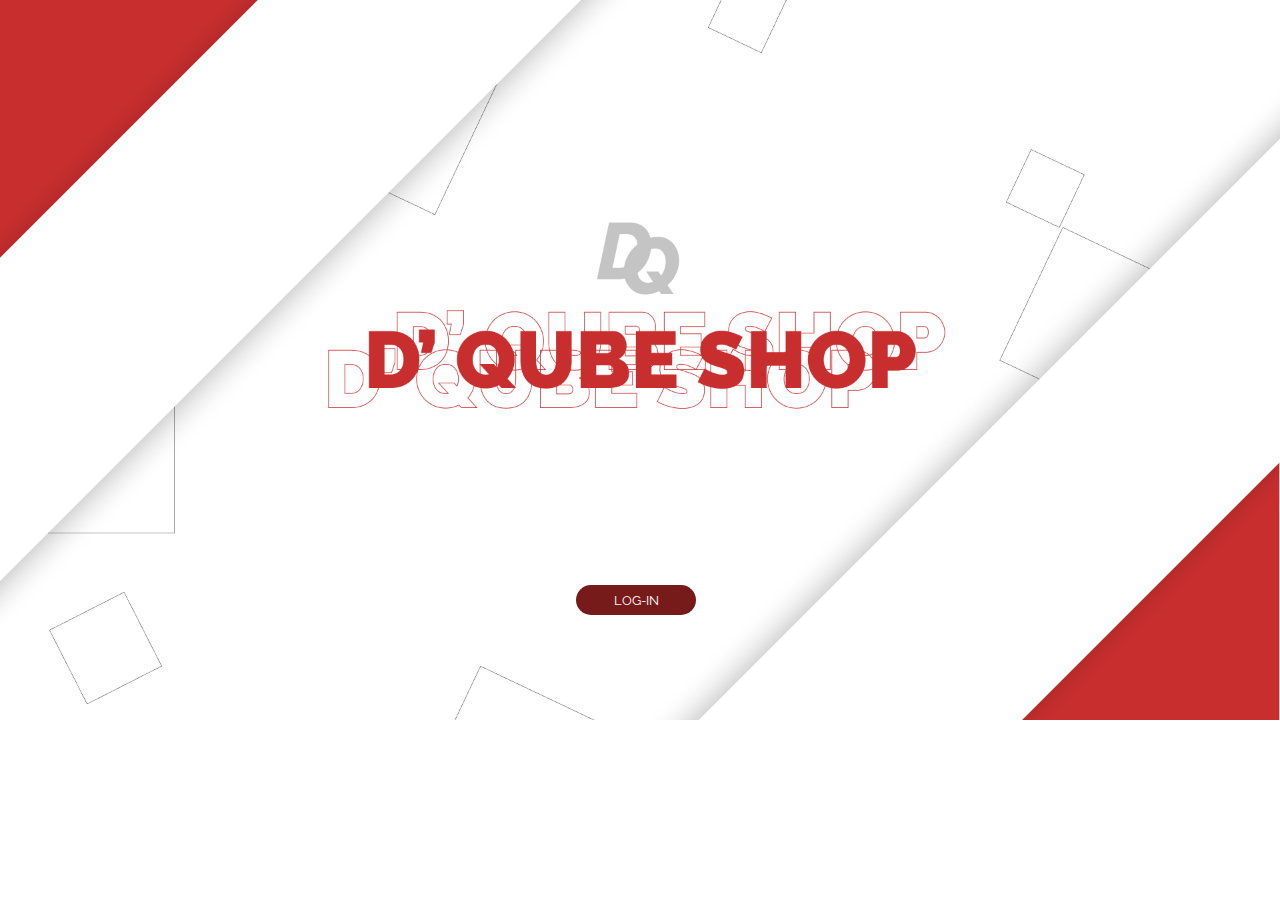
<file: index.html>
<!DOCTYPE html>
<html lang="en">
  <head>
    <link rel="stylesheet" href="./src/css/style.css" />
    <title>DQS | HOME</title>
  </head>
  <body class="landing-page">
    <p id="dateTime" class="date-time"></p>
    <form action="./src/log-in.html">
      <input type="submit" value="LOG-IN" class="log-in" />
    </form>

    <script src="./src/js/index.js"></script>
  </body>
</html>
</file>
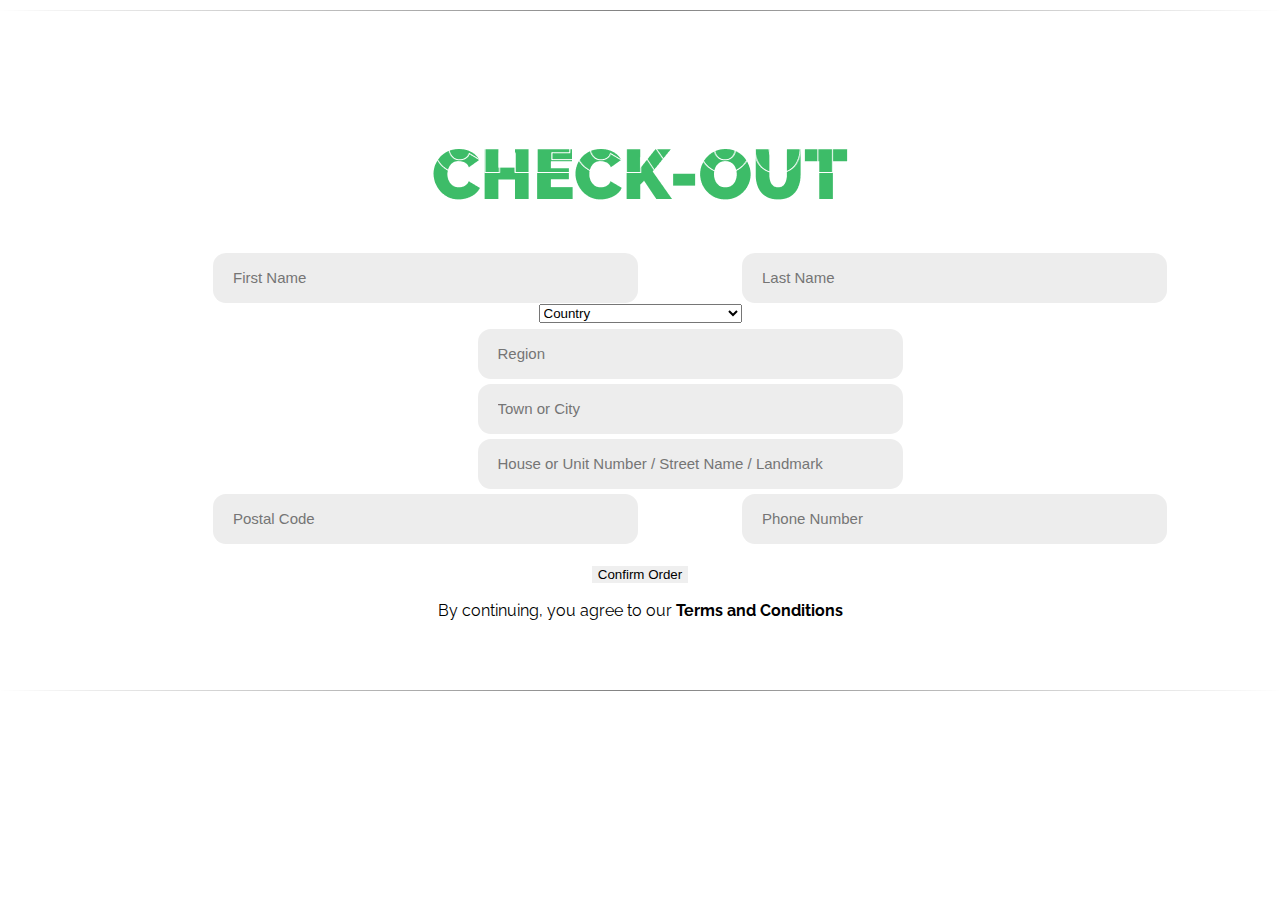
<file: src/confirm-payment.html>
<!DOCTYPE html>
<html lang="en">
  <head>
    <link
      rel="shortcut icon"
      href="./src/css/assets/VectorDQ.png"
      type="image/x-icon"
    />
    <link rel="stylesheet" href="../src/css/style.css" />
    <title>DQS | CHECK OUT</title>
  </head>
  <body class="payment">
    <hr class="payment-hr" />
    <br /><br /><br />
    <center><img src="./css/assets/CHECK-OUT.png" alt="" /></center>
    <br /><br />
    <center>
      <input
        type="text"
        id="fname"
        placeholder="First Name"
        class="name-details pad"
        onkeyup="fNameValidation()"
      />
      <input
        type="text"
        id="lname"
        placeholder="Last Name"
        class="name-details"
        onkeyup="lNameValidation()"
      />
      <br />
      <select id="country" class="location" onchange="countryValidation()">
        <option value="Country">Country</option>
        <option value="Afganistan">Afghanistan</option>
        <option value="Albania">Albania</option>
        <option value="Algeria">Algeria</option>
        <option value="American Samoa">American Samoa</option>
        <option value="Andorra">Andorra</option>
        <option value="Angola">Angola</option>
        <option value="Anguilla">Anguilla</option>
        <option value="Antigua & Barbuda">Antigua & Barbuda</option>
        <option value="Argentina">Argentina</option>
        <option value="Armenia">Armenia</option>
        <option value="Aruba">Aruba</option>
        <option value="Australia">Australia</option>
        <option value="Austria">Austria</option>
        <option value="Azerbaijan">Azerbaijan</option>
        <option value="Bahamas">Bahamas</option>
        <option value="Bahrain">Bahrain</option>
        <option value="Bangladesh">Bangladesh</option>
        <option value="Barbados">Barbados</option>
        <option value="Belarus">Belarus</option>
        <option value="Belgium">Belgium</option>
        <option value="Belize">Belize</option>
        <option value="Benin">Benin</option>
        <option value="Bermuda">Bermuda</option>
        <option value="Bhutan">Bhutan</option>
        <option value="Bolivia">Bolivia</option>
        <option value="Bonaire">Bonaire</option>
        <option value="Bosnia & Herzegovina">Bosnia & Herzegovina</option>
        <option value="Botswana">Botswana</option>
        <option value="Brazil">Brazil</option>
        <option value="British Indian Ocean Ter">
          British Indian Ocean Ter
        </option>
        <option value="Brunei">Brunei</option>
        <option value="Bulgaria">Bulgaria</option>
        <option value="Burkina Faso">Burkina Faso</option>
        <option value="Burundi">Burundi</option>
        <option value="Cambodia">Cambodia</option>
        <option value="Cameroon">Cameroon</option>
        <option value="Canada">Canada</option>
        <option value="Canary Islands">Canary Islands</option>
        <option value="Cape Verde">Cape Verde</option>
        <option value="Cayman Islands">Cayman Islands</option>
        <option value="Central African Republic">
          Central African Republic
        </option>
        <option value="Chad">Chad</option>
        <option value="Channel Islands">Channel Islands</option>
        <option value="Chile">Chile</option>
        <option value="China">China</option>
        <option value="Christmas Island">Christmas Island</option>
        <option value="Cocos Island">Cocos Island</option>
        <option value="Colombia">Colombia</option>
        <option value="Comoros">Comoros</option>
        <option value="Congo">Congo</option>
        <option value="Cook Islands">Cook Islands</option>
        <option value="Costa Rica">Costa Rica</option>
        <option value="Cote DIvoire">Cote DIvoire</option>
        <option value="Croatia">Croatia</option>
        <option value="Cuba">Cuba</option>
        <option value="Curaco">Curacao</option>
        <option value="Cyprus">Cyprus</option>
        <option value="Czech Republic">Czech Republic</option>
        <option value="Denmark">Denmark</option>
        <option value="Djibouti">Djibouti</option>
        <option value="Dominica">Dominica</option>
        <option value="Dominican Republic">Dominican Republic</option>
        <option value="East Timor">East Timor</option>
        <option value="Ecuador">Ecuador</option>
        <option value="Egypt">Egypt</option>
        <option value="El Salvador">El Salvador</option>
        <option value="Equatorial Guinea">Equatorial Guinea</option>
        <option value="Eritrea">Eritrea</option>
        <option value="Estonia">Estonia</option>
        <option value="Ethiopia">Ethiopia</option>
        <option value="Falkland Islands">Falkland Islands</option>
        <option value="Faroe Islands">Faroe Islands</option>
        <option value="Fiji">Fiji</option>
        <option value="Finland">Finland</option>
        <option value="France">France</option>
        <option value="French Guiana">French Guiana</option>
        <option value="French Polynesia">French Polynesia</option>
        <option value="French Southern Ter">French Southern Ter</option>
        <option value="Gabon">Gabon</option>
        <option value="Gambia">Gambia</option>
        <option value="Georgia">Georgia</option>
        <option value="Germany">Germany</option>
        <option value="Ghana">Ghana</option>
        <option value="Gibraltar">Gibraltar</option>
        <option value="Great Britain">Great Britain</option>
        <option value="Greece">Greece</option>
        <option value="Greenland">Greenland</option>
        <option value="Grenada">Grenada</option>
        <option value="Guadeloupe">Guadeloupe</option>
        <option value="Guam">Guam</option>
        <option value="Guatemala">Guatemala</option>
        <option value="Guinea">Guinea</option>
        <option value="Guyana">Guyana</option>
        <option value="Haiti">Haiti</option>
        <option value="Hawaii">Hawaii</option>
        <option value="Honduras">Honduras</option>
        <option value="Hong Kong">Hong Kong</option>
        <option value="Hungary">Hungary</option>
        <option value="Iceland">Iceland</option>
        <option value="Indonesia">Indonesia</option>
        <option value="India">India</option>
        <option value="Iran">Iran</option>
        <option value="Iraq">Iraq</option>
        <option value="Ireland">Ireland</option>
        <option value="Isle of Man">Isle of Man</option>
        <option value="Israel">Israel</option>
        <option value="Italy">Italy</option>
        <option value="Jamaica">Jamaica</option>
        <option value="Japan">Japan</option>
        <option value="Jordan">Jordan</option>
        <option value="Kazakhstan">Kazakhstan</option>
        <option value="Kenya">Kenya</option>
        <option value="Kiribati">Kiribati</option>
        <option value="Korea North">Korea North</option>
        <option value="Korea Sout">Korea South</option>
        <option value="Kuwait">Kuwait</option>
        <option value="Kyrgyzstan">Kyrgyzstan</option>
        <option value="Laos">Laos</option>
        <option value="Latvia">Latvia</option>
        <option value="Lebanon">Lebanon</option>
        <option value="Lesotho">Lesotho</option>
        <option value="Liberia">Liberia</option>
        <option value="Libya">Libya</option>
        <option value="Liechtenstein">Liechtenstein</option>
        <option value="Lithuania">Lithuania</option>
        <option value="Luxembourg">Luxembourg</option>
        <option value="Macau">Macau</option>
        <option value="Macedonia">Macedonia</option>
        <option value="Madagascar">Madagascar</option>
        <option value="Malaysia">Malaysia</option>
        <option value="Malawi">Malawi</option>
        <option value="Maldives">Maldives</option>
        <option value="Mali">Mali</option>
        <option value="Malta">Malta</option>
        <option value="Marshall Islands">Marshall Islands</option>
        <option value="Martinique">Martinique</option>
        <option value="Mauritania">Mauritania</option>
        <option value="Mauritius">Mauritius</option>
        <option value="Mayotte">Mayotte</option>
        <option value="Mexico">Mexico</option>
        <option value="Midway Islands">Midway Islands</option>
        <option value="Moldova">Moldova</option>
        <option value="Monaco">Monaco</option>
        <option value="Mongolia">Mongolia</option>
        <option value="Montserrat">Montserrat</option>
        <option value="Morocco">Morocco</option>
        <option value="Mozambique">Mozambique</option>
        <option value="Myanmar">Myanmar</option>
        <option value="Nambia">Nambia</option>
        <option value="Nauru">Nauru</option>
        <option value="Nepal">Nepal</option>
        <option value="Netherland Antilles">Netherland Antilles</option>
        <option value="Netherlands">Netherlands (Holland, Europe)</option>
        <option value="Nevis">Nevis</option>
        <option value="New Caledonia">New Caledonia</option>
        <option value="New Zealand">New Zealand</option>
        <option value="Nicaragua">Nicaragua</option>
        <option value="Niger">Niger</option>
        <option value="Nigeria">Nigeria</option>
        <option value="Niue">Niue</option>
        <option value="Norfolk Island">Norfolk Island</option>
        <option value="Norway">Norway</option>
        <option value="Oman">Oman</option>
        <option value="Pakistan">Pakistan</option>
        <option value="Palau Island">Palau Island</option>
        <option value="Palestine">Palestine</option>
        <option value="Panama">Panama</option>
        <option value="Papua New Guinea">Papua New Guinea</option>
        <option value="Paraguay">Paraguay</option>
        <option value="Peru">Peru</option>
        <option value="Phillipines">Philippines</option>
        <option value="Pitcairn Island">Pitcairn Island</option>
        <option value="Poland">Poland</option>
        <option value="Portugal">Portugal</option>
        <option value="Puerto Rico">Puerto Rico</option>
        <option value="Qatar">Qatar</option>
        <option value="Republic of Montenegro">Republic of Montenegro</option>
        <option value="Republic of Serbia">Republic of Serbia</option>
        <option value="Reunion">Reunion</option>
        <option value="Romania">Romania</option>
        <option value="Russia">Russia</option>
        <option value="Rwanda">Rwanda</option>
        <option value="St Barthelemy">St Barthelemy</option>
        <option value="St Eustatius">St Eustatius</option>
        <option value="St Helena">St Helena</option>
        <option value="St Kitts-Nevis">St Kitts-Nevis</option>
        <option value="St Lucia">St Lucia</option>
        <option value="St Maarten">St Maarten</option>
        <option value="St Pierre & Miquelon">St Pierre & Miquelon</option>
        <option value="St Vincent & Grenadines">St Vincent & Grenadines</option>
        <option value="Saipan">Saipan</option>
        <option value="Samoa">Samoa</option>
        <option value="Samoa American">Samoa American</option>
        <option value="San Marino">San Marino</option>
        <option value="Sao Tome & Principe">Sao Tome & Principe</option>
        <option value="Saudi Arabia">Saudi Arabia</option>
        <option value="Senegal">Senegal</option>
        <option value="Seychelles">Seychelles</option>
        <option value="Sierra Leone">Sierra Leone</option>
        <option value="Singapore">Singapore</option>
        <option value="Slovakia">Slovakia</option>
        <option value="Slovenia">Slovenia</option>
        <option value="Solomon Islands">Solomon Islands</option>
        <option value="Somalia">Somalia</option>
        <option value="South Africa">South Africa</option>
        <option value="Spain">Spain</option>
        <option value="Sri Lanka">Sri Lanka</option>
        <option value="Sudan">Sudan</option>
        <option value="Suriname">Suriname</option>
        <option value="Swaziland">Swaziland</option>
        <option value="Sweden">Sweden</option>
        <option value="Switzerland">Switzerland</option>
        <option value="Syria">Syria</option>
        <option value="Tahiti">Tahiti</option>
        <option value="Taiwan">Taiwan</option>
        <option value="Tajikistan">Tajikistan</option>
        <option value="Tanzania">Tanzania</option>
        <option value="Thailand">Thailand</option>
        <option value="Togo">Togo</option>
        <option value="Tokelau">Tokelau</option>
        <option value="Tonga">Tonga</option>
        <option value="Trinidad & Tobago">Trinidad & Tobago</option>
        <option value="Tunisia">Tunisia</option>
        <option value="Turkey">Turkey</option>
        <option value="Turkmenistan">Turkmenistan</option>
        <option value="Turks & Caicos Is">Turks & Caicos Is</option>
        <option value="Tuvalu">Tuvalu</option>
        <option value="Uganda">Uganda</option>
        <option value="United Kingdom">United Kingdom</option>
        <option value="Ukraine">Ukraine</option>
        <option value="United Arab Erimates">United Arab Emirates</option>
        <option value="United States of America">
          United States of America
        </option>
        <option value="Uraguay">Uruguay</option>
        <option value="Uzbekistan">Uzbekistan</option>
        <option value="Vanuatu">Vanuatu</option>
        <option value="Vatican City State">Vatican City State</option>
        <option value="Venezuela">Venezuela</option>
        <option value="Vietnam">Vietnam</option>
        <option value="Virgin Islands (Brit)">Virgin Islands (Brit)</option>
        <option value="Virgin Islands (USA)">Virgin Islands (USA)</option>
        <option value="Wake Island">Wake Island</option>
        <option value="Wallis & Futana Is">Wallis & Futana Is</option>
        <option value="Yemen">Yemen</option>
        <option value="Zaire">Zaire</option>
        <option value="Zambia">Zambia</option>
        <option value="Zimbabwe">Zimbabwe</option>
      </select>
      <br />
      <input
        type="text"
        id="region"
        placeholder="Region"
        class="name-details whole-length"
        onkeyup="regionValidation()"
      />
      <br />
      <input
        type="text"
        id="townCity"
        placeholder="Town or City"
        class="name-details whole-length"
        onkeyup="townCityValidation()"
      />
      <br />
      <input
        type="text"
        id="address"
        placeholder="House or Unit Number / Street Name / Landmark"
        class="name-details whole-length"
        onkeyup="addressValidation()"
      />
      <br />
      <input
        type="text"
        id="postalCode"
        placeholder="Postal Code"
        class="name-details pad"
        onkeyup="postalValidation()"
      />
      <input
        type="text"
        id="phoneNum"
        placeholder="Phone Number"
        class="name-details"
        onkeyup="phoneValidation()"
      />

      <br /><br />
      <input
        type="submit"
        value="Confirm Order"
        class="confirm-order-btn"
        onclick="purchase()"
      /><br />
      <p class="terms">
        By continuing, you agree to our
        <a href="https://generator.lorem-ipsum.info/terms-and-conditions"
          ><strong>Terms and Conditions</strong></a
        >
      </p>
    </center>

    <br /><br />
    <hr class="payment-hr" />

    <script src="./js/payment.js"></script>
  </body>
</html>
</file>
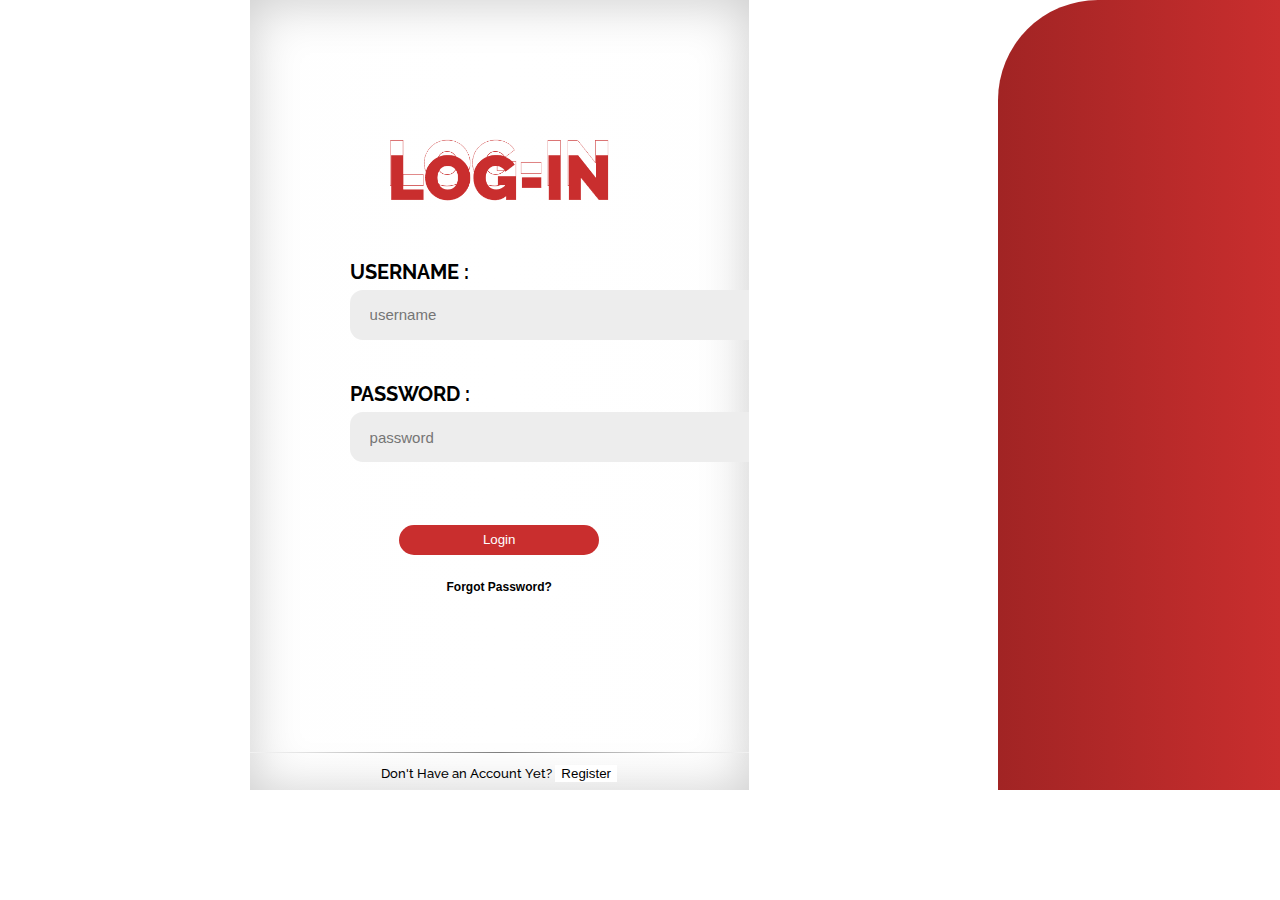
<file: src/log-in.html>
<!DOCTYPE html>
<html lang="en">
  <head>
    <link rel="stylesheet" href="../src/css/style.css" />
    <title>DQS | LOGIN</title>
  </head>
  <body class="log-in-page">
    <div class="container">
      <div class="forms-container">
        <div class="forms">
          <div class="title"></div>
          <div class="login-details">
            <form action="">
              <br />
              <span>USERNAME :</span><br />
              <input
                type="text"
                placeholder="username"
                onkeyup="checkIfValidUser(this)"
                id="username"
              />
              <br /><br /><br />
              <span>PASSWORD :</span><br />
              <input
                type="password"
                placeholder="password"
                onkeyup="checkIfValidPassword(this)"
                id="password"
              />
              <br /><br /><br /><br />
            </form>
            <center>
              <input
                type="submit"
                value="Login"
                class="login-btn"
                onclick="login()"
              />
              <br /><br />
              <input
                type="submit"
                value="Forgot Password?"
                class="forgot-password"
                onclick="showPassword()"
              />
            </center>
            <br /><br /><br /><br /><br /><br /><br />
            <hr />
            <center>
              <span class="register">
                Don't Have an Account Yet?
                <input
                  type="submit"
                  value="Register"
                  class="register-link"
                  onclick=""
                />
              </span>
            </center>
          </div>
        </div>
      </div>
      <div class="side-des"></div>
    </div>

    <script src="./js/log-in.js"></script>
  </body>
</html>
</file>
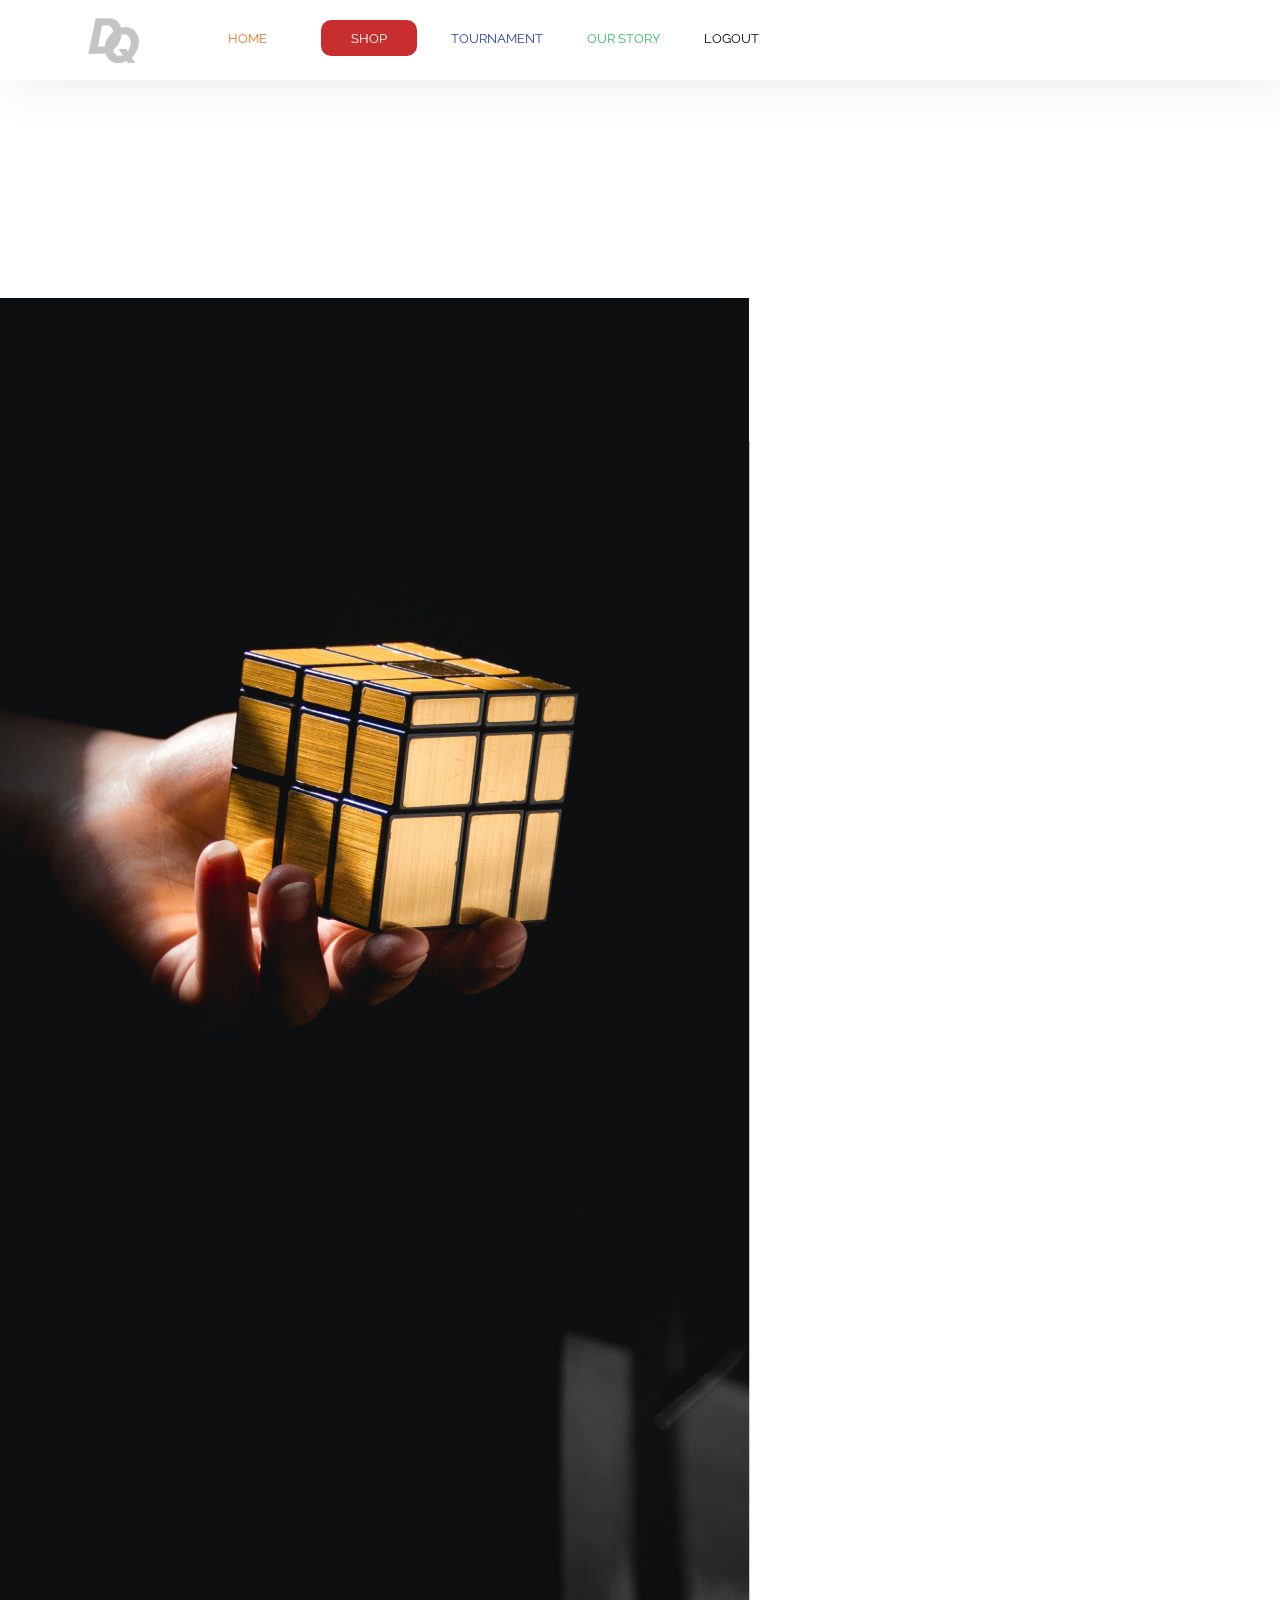
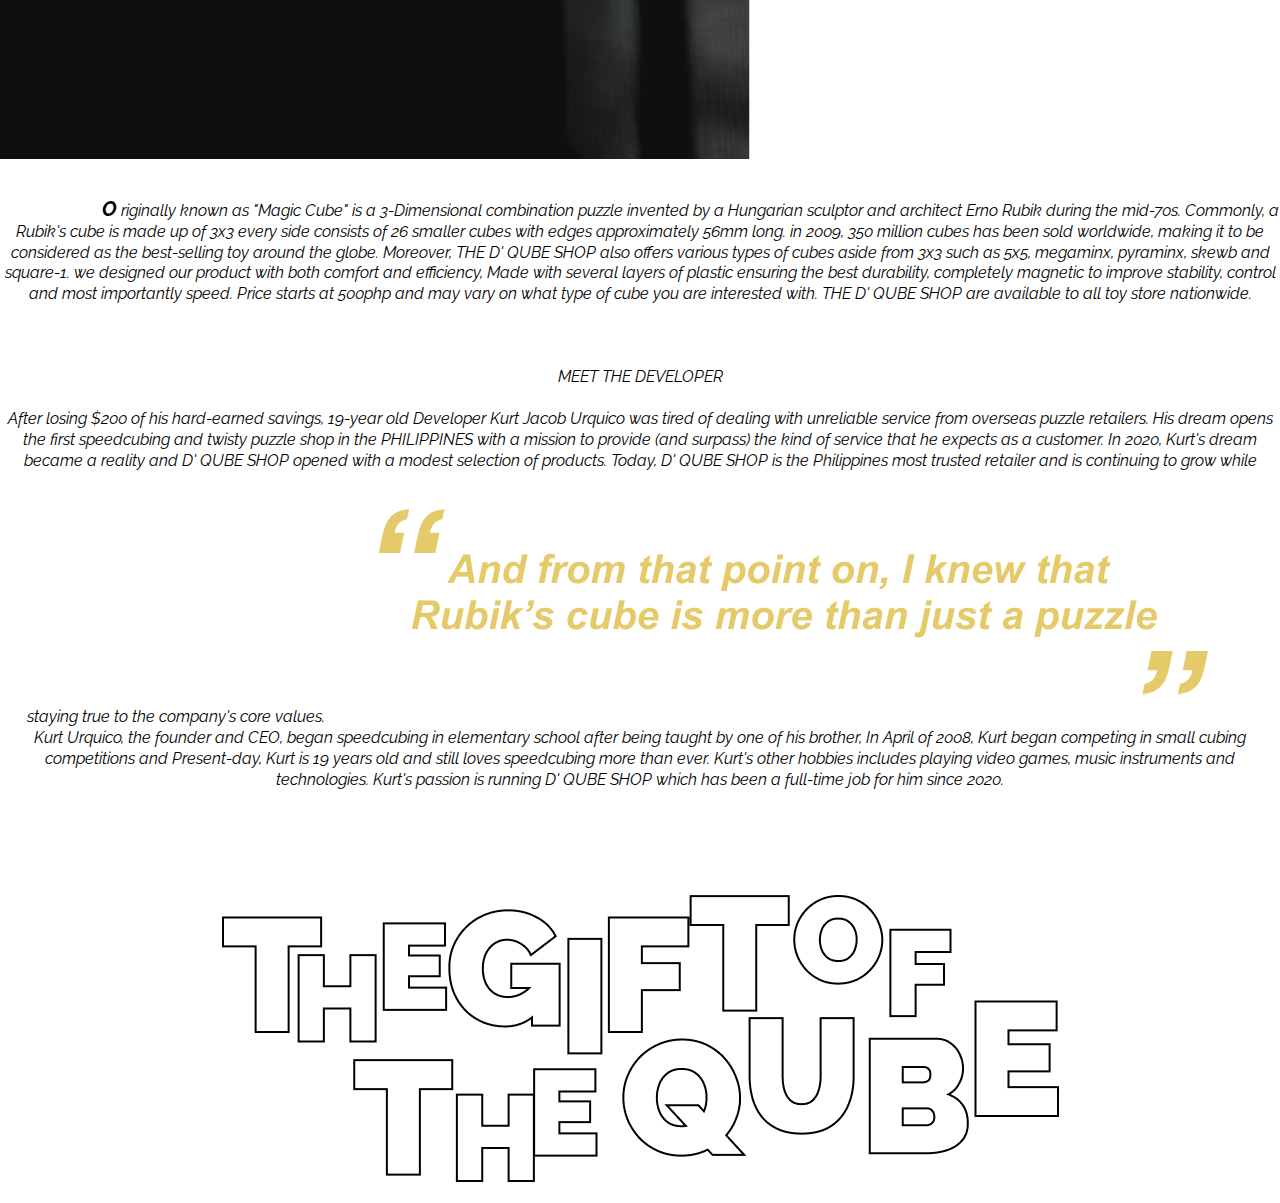
<file: src/our-story.html>
<!DOCTYPE html>
<html lang="en">
  <head>
    <link
      rel="shortcut icon"
      href="./src/css/assets/VectorDQ.png"
      type="image/x-icon"
    />
    <link rel="stylesheet" href="../src/css/style.css" />
    <title>DQS | OUR STORY</title>
  </head>
  <body class="our-story">
    <!-- NAVIGATION -->
    <div class="navigation">
      <div class="logo"></div>
      <div class="links-container">
        <input
          type="submit"
          value="HOME"
          class="home-link links"
          onclick="Home()"
        />
        <input
          type="submit"
          value="SHOP"
          class="shop-link links not-active"
          onclick="Shop()"
        />
        <input
          type="submit"
          value="TOURNAMENT"
          class="tournament-link links"
          onclick="Tournament()"
        />
        <input
          type="submit"
          value="OUR STORY"
          class="ourstory-link links active-link"
          onclick="OurStory()"
        />
        <input
          type="submit"
          value="LOGOUT"
          class="logout-link links"
          onclick="LogOut()"
        />
      </div>
    </div>

    <div class="white"></div>
    <div class="timeline">
      <img src="./css/assets/OurStory2.png" class="photo" />
      <center>
        <p class="story">
          <i>
            <span class="capL">O</span>
            riginally known as "Magic Cube" is a 3-Dimensional combination
            puzzle invented by a Hungarian sculptor and architect Erno Rubik
            during the mid-70s. Commonly, a Rubik's cube is made up of 3x3 every
            side consists of 26 smaller cubes with edges approximately 56mm
            long. in 2009, 350 million cubes has been sold worldwide, making it
            to be considered as the best-selling toy around the globe. Moreover,
            THE D' QUBE SHOP also offers various types of cubes aside from 3x3
            such as 5x5, megaminx, pyraminx, skewb and square-1. we designed our
            product with both comfort and efficiency, Made with several layers
            of plastic ensuring the best durability, completely magnetic to
            improve stability, control and most importantly speed. Price starts
            at 500php and may vary on what type of cube you are interested with.
            THE D' QUBE SHOP are available to all toy store nationwide.

            <br /><br /><br /><br />
            <i class="ownerT">MEET THE DEVELOPER</i>
            <br /><br />
            After losing $200 of his hard-earned savings, 19-year old Developer
            Kurt Jacob Urquico was tired of dealing with unreliable service from
            overseas puzzle retailers. His dream opens the first speedcubing and
            twisty puzzle shop in the PHILIPPINES with a mission to provide (and
            surpass) the kind of service that he expects as a customer. In 2020,
            Kurt's dream became a reality and D' QUBE SHOP opened with a modest
            selection of products. Today, D' QUBE SHOP is the Philippines most
            trusted retailer and is continuing to grow while staying true to the
            company's core values.

            <img src="./css/assets/quote.png" class="quote" />

            <br />
            Kurt Urquico, the founder and CEO, began speedcubing in elementary
            school after being taught by one of his brother, In April of 2008,
            Kurt began competing in small cubing competitions and Present-day,
            Kurt is 19 years old and still loves speedcubing more than ever.
            Kurt's other hobbies includes playing video games, music instruments
            and technologies. Kurt's passion is running D' QUBE SHOP which has
            been a full-time job for him since 2020.

            <br /><br /><br /><br /><br /><br />

            <img src="./css/assets/OurStory3.png" class="quote" />
          </i>
        </p>
      </center>
    </div>

    <script src="./js/shop.js"></script>
  </body>
</html>
</file>
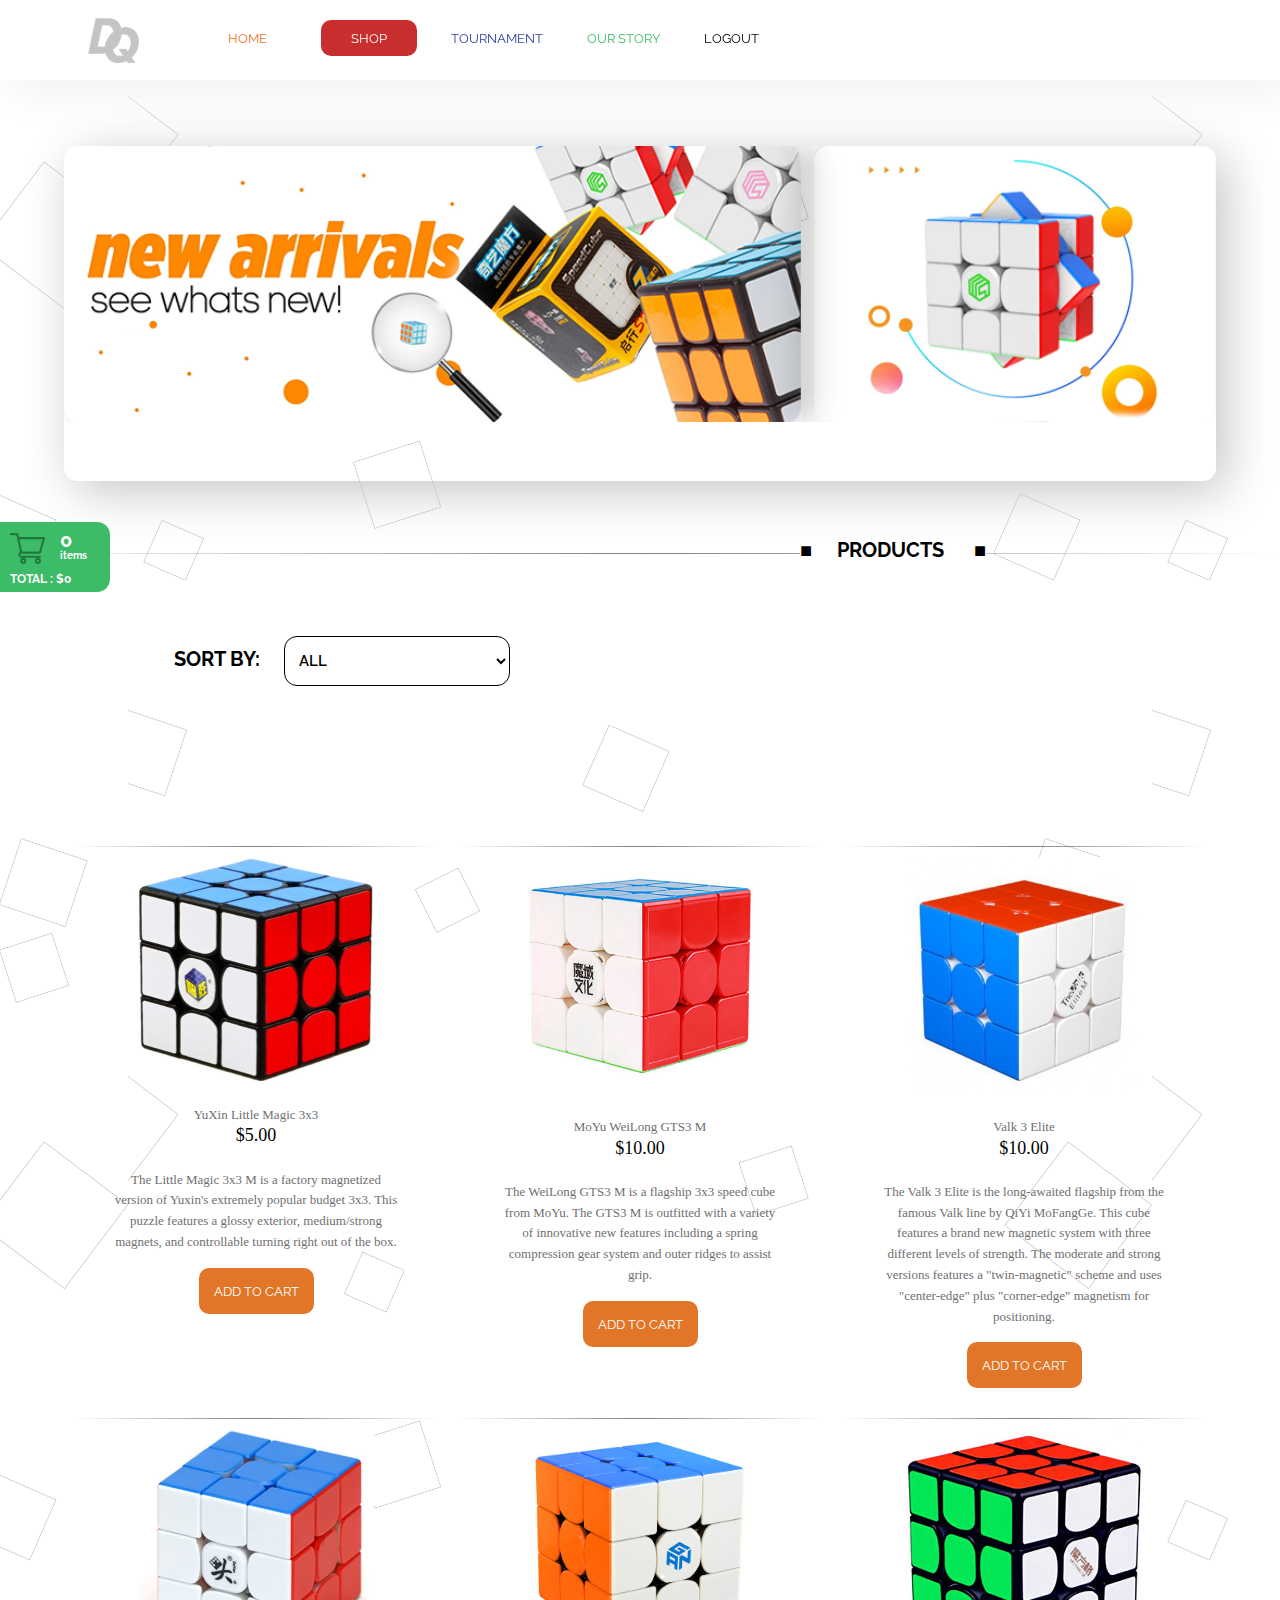
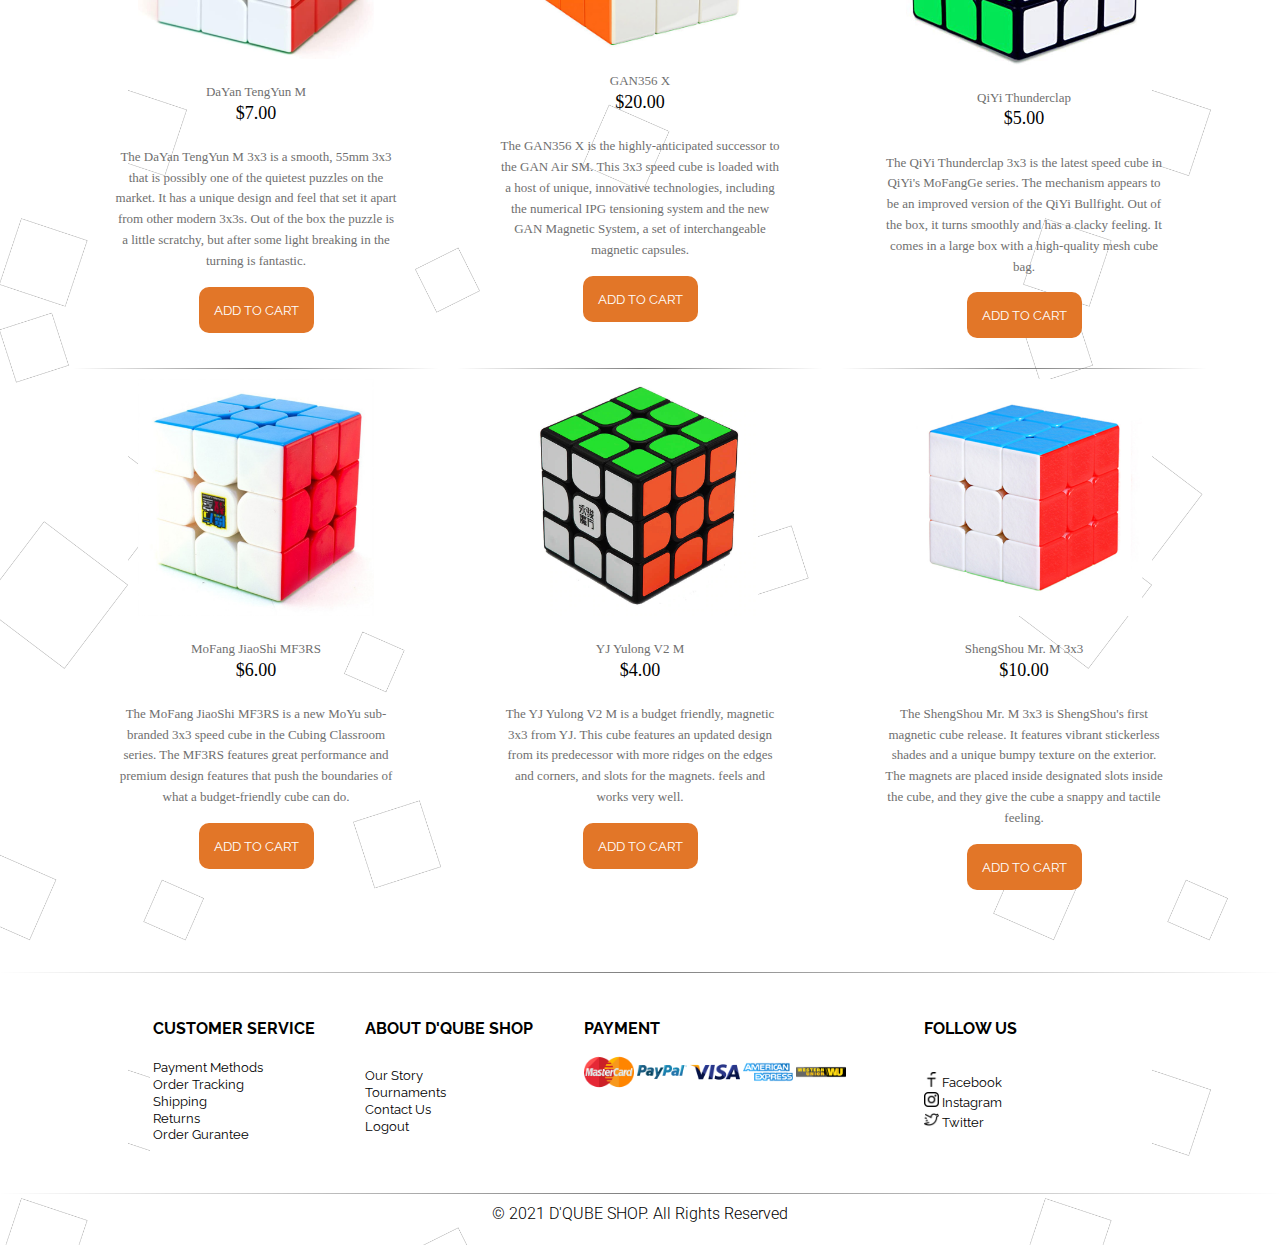
<file: src/shop.html>
<!DOCTYPE html>
<html lang="en">
  <head>
    <link rel="stylesheet" href="../src/css/style.css" />
    <title>DQS | SHOP</title>
  </head>
  <body class="shop-page">
    <!-- NAVIGATION -->
    <div class="navigation">
      <div class="logo"></div>
      <div class="links-container">
        <input
          type="submit"
          value="HOME"
          class="home-link links"
          onclick="Home()"
        />
        <input
          type="submit"
          value="SHOP"
          class="shop-link links"
          onclick="Shop()"
        />
        <input
          type="submit"
          value="TOURNAMENT"
          class="tournament-link links"
          onclick="Tournament()"
        />
        <input
          type="submit"
          value="OUR STORY"
          class="ourstory-link links"
          onclick="OurStory()"
        />
        <input
          type="submit"
          value="LOGOUT"
          class="logout-link links"
          onclick="LogOut()"
        />
      </div>
    </div>
    <br />
    <br />
    <br />
    <br />
    <br />
    <br />
    <br />

    <!-- HEADER -->
    <center>
      <div class="header"></div>
    </center>
    <br />
    <br />
    <div class="cart">
      <span class="count-purchases" id="countPurchases">0</span>
      <span class="items-title">items</span>
      <span class="items-title total-amt" id="displayTotal">TOTAL : $0</span>
      <img
        src="./css/assets/shopping-cart%201.png"
        class="cart-logo"
        alt="shopping-cart%201"
      />
    </div>
    <span class="products-title"
      >&#9632;&nbsp;&nbsp;&nbsp;&nbsp;&nbsp;PRODUCTS
      &nbsp;&nbsp;&nbsp;&nbsp;&nbsp;&#9632;</span
    ><br />
    <hr class="first" />

    <!-- PRODUCTS -->
    <br /><br /><br />
    <center>
      <table
        border="0"
        cellspacing="0"
        cellpadding="10"
        width="90%"
        height="1000px"
      >
        <tr height="200px">
          <td colspan="3" valign="top">
            <span>SORT BY:</span>
            <select class="sort" onchange="filterProduct()" id="filterPrice">
              <option value="Price">ALL</option>
              <option value="under">Under $10</option>
              <option value="above">$10 - $20</option>
              <option value="stickered">Stickered Cube</option>
              <option value="stickerless">Stickerless</option>
            </select>
          </td>
        </tr>
        <tr>
          <td valign="top" align="center" width="30%" id="yuxinProduct">
            <hr width="100%" color="#FF7E26" size="4px;" align="left" />
            <img src="./css/assets/yuxin.jpg" width="65%" alt="yuxin" />
            <blockquote>
              <font face="verdana" size="2px" color="#6F6F6F"
                >YuXin Little Magic 3x3</font
              ><br />
              <font face="century gothic" size="4px" color="black">$5.00</font>
              <font face="verdana" size="2px" color="#6F6F6F"
                ><br />
                <br />
                The Little Magic 3x3 M is a factory magnetized version of
                Yuxin's extremely popular budget 3x3. This puzzle features a
                glossy exterior, medium/strong magnets, and controllable turning
                right out of the box.</font
              >
            </blockquote>
            <input
              type="submit"
              value="ADD TO CART"
              class="addtocart-btn"
              id="littleMagicBtn"
              onclick="addToCart(5)"
            />
          </td>
          <td valign="top" align="center" width="30%" id="gts3MProduct">
            <hr width="100%" color="#FF7E26" size="4px;" align="left" />
            <img src="./css/assets/weilong.jpg" width="65%" alt="weilong" />
            <blockquote>
              <font face="verdana" size="2px" color="#6F6F6F"
                >MoYu WeiLong GTS3 M</font
              ><br />
              <font face="century gothic" size="4px" color="black">$10.00</font>
              <font face="verdana" size="2px" color="#6F6F6F"
                ><br />
                <br />
                The WeiLong GTS3 M is a flagship 3x3 speed cube from MoYu. The
                GTS3 M is outfitted with a variety of innovative new features
                including a spring compression gear system and outer ridges to
                assist grip.</font
              >
            </blockquote>
            <input
              type="submit"
              value="ADD TO CART"
              class="addtocart-btn"
              id="gts3MBtn"
              onclick="addToCart(10)"
            />
          </td>
          <td valign="top" align="center" width="30%" id="valk3Product">
            <hr width="100%" color="#FF7E26" size="4px;" align="left" />
            <img src="./css/assets/valk.jpg" width="65%" alt="valk" />
            <blockquote>
              <font face="verdana" size="2px" color="#6F6F6F">Valk 3 Elite</font
              ><br />
              <font face="century gothic" size="4px" color="black">$10.00</font>
              <font face="verdana" size="2px" color="#6F6F6F"
                ><br />
                <br />
                The Valk 3 Elite is the long-awaited flagship from the famous
                Valk line by QiYi MoFangGe. This cube features a brand new
                magnetic system with three different levels of strength. The
                moderate and strong versions features a "twin-magnetic" scheme
                and uses "center-edge" plus "corner-edge" magnetism for
                positioning.</font
              >
            </blockquote>
            <input
              type="submit"
              value="ADD TO CART"
              class="addtocart-btn"
              id="valk3EliteBtn"
              onclick="addToCart(10)"
            />
          </td>
        </tr>

        <tr>
          <td valign="top" align="center" width="30%" id="dayanProduct">
            <hr width="100%" color="#FF7E26" size="4px;" align="left" />
            <img src="./css/assets/dayan.jpg" width="65%" alt="dayan" />
            <blockquote>
              <font face="verdana" size="2px" color="#6F6F6F"
                >DaYan TengYun M</font
              ><br />
              <font face="century gothic" size="4px" color="black">$7.00</font>
              <font face="verdana" size="2px" color="#6F6F6F"
                ><br />
                <br />
                The DaYan TengYun M 3x3 is a smooth, 55mm 3x3 that is possibly
                one of the quietest puzzles on the market. It has a unique
                design and feel that set it apart from other modern 3x3s. Out of
                the box the puzzle is a little scratchy, but after some light
                breaking in the turning is fantastic.</font
              >
            </blockquote>
            <input
              type="submit"
              value="ADD TO CART"
              class="addtocart-btn"
              id="dayanBtn"
              onclick="addToCart(7)"
            />
          </td>
          <td valign="top" align="center" width="30%" id="gan356Product">
            <hr width="100%" color="#FF7E26" size="4px;" align="left" />
            <img src="./css/assets/gan356.jpg" width="65%" alt="gan356" />
            <blockquote>
              <font face="verdana" size="2px" color="#6F6F6F">GAN356 X</font
              ><br />
              <font face="century gothic" size="4px" color="black">$20.00</font>
              <font face="verdana" size="2px" color="#6F6F6F"
                ><br />
                <br />
                The GAN356 X is the highly-anticipated successor to the GAN Air
                SM. This 3x3 speed cube is loaded with a host of unique,
                innovative technologies, including the numerical IPG tensioning
                system and the new GAN Magnetic System, a set of interchangeable
                magnetic capsules.</font
              >
            </blockquote>
            <input
              type="submit"
              value="ADD TO CART"
              class="addtocart-btn"
              id="gan356Btn"
              onclick="addToCart(20)"
            />
          </td>
          <td valign="top" align="center" width="30%" id="qiyiProduct">
            <hr width="100%" color="#FF7E26" size="4px;" align="left" />
            <img
              src="./css/assets/thunderclap.jpg"
              width="65%"
              alt="thunderclap"
            />
            <blockquote>
              <font face="verdana" size="2px" color="#6F6F6F"
                >QiYi Thunderclap</font
              ><br />
              <font face="century gothic" size="4px" color="black">$5.00</font>
              <font face="verdana" size="2px" color="#6F6F6F"
                ><br />
                <br />
                The QiYi Thunderclap 3x3 is the latest speed cube in QiYi's
                MoFangGe series. The mechanism appears to be an improved version
                of the QiYi Bullfight. Out of the box, it turns smoothly and has
                a clacky feeling. It comes in a large box with a high-quality
                mesh cube bag.</font
              >
            </blockquote>
            <input
              type="submit"
              value="ADD TO CART"
              class="addtocart-btn"
              id="qiyiThunderclapBtn"
              onclick="addToCart(5)"
            />
          </td>
        </tr>
        <tr>
          <td valign="top" align="center" width="30%" id="mf3RSProduct">
            <hr width="100%" color="#FF7E26" size="4px;" align="left" />
            <img src="./css/assets/mfj.jfif" width="65%" alt="mfj" />
            <blockquote>
              <font face="verdana" size="2px" color="#6F6F6F"
                >MoFang JiaoShi MF3RS</font
              ><br />
              <font face="century gothic" size="4px" color="black">$6.00</font>
              <font face="verdana" size="2px" color="#6F6F6F"
                ><br />
                <br />
                The MoFang JiaoShi MF3RS is a new MoYu sub-branded 3x3 speed
                cube in the Cubing Classroom series. The MF3RS features great
                performance and premium design features that push the boundaries
                of what a budget-friendly cube can do.</font
              >
            </blockquote>
            <input
              type="submit"
              value="ADD TO CART"
              class="addtocart-btn"
              id="mf3RSBtn"
              onclick="addToCart(6)"
            />
          </td>
          <td valign="top" align="center" width="30%" id="yulongProduct">
            <hr width="100%" color="#FF7E26" size="4px;" align="left" />
            <img src="./css/assets/yulong.jpg" width="65%" alt="yulong" />
            <blockquote>
              <font face="verdana" size="2px" color="#6F6F6F"
                >YJ Yulong V2 M</font
              ><br />
              <font face="century gothic" size="4px" color="black">$4.00</font>
              <font face="verdana" size="2px" color="#6F6F6F"
                ><br />
                <br />
                The YJ Yulong V2 M is a budget friendly, magnetic 3x3 from YJ.
                This cube features an updated design from its predecessor with
                more ridges on the edges and corners, and slots for the magnets.
                feels and works very well.</font
              >
            </blockquote>
            <input
              type="submit"
              value="ADD TO CART"
              class="addtocart-btn"
              id="yjYulongBtn"
              onclick="addToCart(4)"
            />
          </td>
          <td valign="top" align="center" width="30%" id="shengShouProduct">
            <hr width="100%" color="#FF7E26" size="4px;" align="left" />
            <img src="./css/assets/shengshou.jpg" width="65%" alt="shengshou" />
            <blockquote>
              <font face="verdana" size="2px" color="#6F6F6F"
                >ShengShou Mr. M 3x3</font
              ><br />
              <font face="century gothic" size="4px" color="black">$10.00</font>
              <font face="verdana" size="2px" color="#6F6F6F"
                ><br />
                <br />
                The ShengShou Mr. M 3x3 is ShengShou's first magnetic cube
                release. It features vibrant stickerless shades and a unique
                bumpy texture on the exterior. The magnets are placed inside
                designated slots inside the cube, and they give the cube a
                snappy and tactile feeling.</font
              >
            </blockquote>
            <input
              type="submit"
              value="ADD TO CART"
              class="addtocart-btn"
              id="shengShouBtn"
              onclick="addToCart(10)"
            />
          </td>
        </tr>
      </table>
    </center>

    <br /><br /><br />
    <hr />
    <!-- FOOTER -->
    <table class="footer">
      <tr class="footer-title">
        <!-- TITLE -->
        <td>CUSTOMER SERVICE</td>
        <td>ABOUT D'QUBE SHOP</td>
        <td>PAYMENT</td>
        <td>FOLLOW US</td>
      </tr>
      <tr class="childs">
        <td>
          Payment Methods
          <br />Order Tracking <br />Shipping <br />Returns <br />Order Gurantee
        </td>
        <td>
          <a href="./our-story.html">Our Story</a>
          <br />
          <a href="https://www.worldcubeassociation.org/competitions">
            Tournaments
          </a>
          <br />
          <a href="./our-story.html"> Contact Us </a>
          <br />
          <a href="../index.html"> Logout </a>
        </td>
        <td valign="top">
          <a href="https://www.mastercard.com/global.html">
            <img src="./css/assets/025-mastercard.png" class="payment-methods"
          /></a>

          <a href="https://www.paypal.com/ph/home">
            <img src="./css/assets/028-paypal.png" class="payment-methods" />
          </a>
          <a href="https://www.visa.com.ph/">
            <img src="./css/assets/040-visa.png" class="payment-methods" />
          </a>
          <a href="https://www.americanexpress.com/">
            <img
              src="./css/assets/002-american express.png"
              class="payment-methods"
            />
          </a>
          <a href="https://www.westernunion.com/ph/en/home.html">
            <img
              src="./css/assets/042-western union.png"
              class="payment-methods"
            />
          </a>
        </td>
        <td>
          <img src="./css/assets/facebook-logo.png" class="soc-med-logos" />
          <a href="https://www.facebook.com/urquicoooooooooooooo/">Facebook</a>

          <br />
          <img src="./css/assets/instagram-logo.png" class="soc-med-logos" />
          <a href="https://www.instagram.com/kurtzxcvbnm_/">Instagram</a>
          <br />
          <img src="./css/assets/twitter-logo.png" class="soc-med-logos" />
          <a href="https://twitter.com/JavaRiceeee">Twitter</a>
        </td>
      </tr>
      <tr class="childs">
        <td></td>
        <td></td>
        <td></td>
        <td></td>
      </tr>
      <tr class="childs">
        <td></td>
        <td></td>
        <td></td>
        <td></td>
      </tr>
      <tr class="childs">
        <td></td>
        <td></td>
        <td></td>
        <td></td>
      </tr>
      <tr class="childs">
        <td></td>
        <td></td>
        <td></td>
        <td></td>
      </tr>
      <tr class="childs">
        <td></td>
        <td></td>
        <td></td>
        <td></td>
      </tr>
    </table>

    <hr />
    <center class="rights">&copy; 2021 D'QUBE SHOP. All Rights Reserved</center>
    <br />
    <!-- <script src="js/log-in.js"></script> -->
    <script src="js/shop.js"></script>
  </body>
</html>
</file>
<file: src/css/style.css>
@import url("https://fonts.googleapis.com/css2?family=Raleway:ital,wght@0,100;0,200;0,300;0,400;0,500;0,600;0,700;0,800;0,900;1,100;1,200;1,300;1,400;1,500;1,600;1,700;1,800;1,900&display=swap");
@import url("https://fonts.googleapis.com/css2?family=Roboto:ital,wght@0,100;0,300;0,400;0,500;0,700;0,900;1,100;1,300;1,400;1,500;1,700;1,900&display=swap");

@import "./log-in.css";
@import "./shop.css";

/* DEFAULT CSS */
html {
  font-size: 100%;
  box-sizing: border-box;
}

*,
*::before,
*::after {
  box-sizing: inherit;
}

body {
  font-family: raleway;
  line-height: 1.3;
  margin: 0;
  padding: 0;
  border: 0;
}

a {
  color: inherit;
  text-decoration: inherit;
}

input[type="submit"] {
  outline: 0;
  cursor: pointer;
  border: 0;
}

input[type="text"],
input[type="password"]:focus {
  outline: 1;
  outline-color: white;
}

hr {
  margin: 10px 0;
  height: 1px;
  border: 0;
  background: black;
  background-image: linear-gradient(
    to right,
    white,
    rgba(204, 204, 204, 0.01),
    white
  );
  opacity: 0.5;
}

/* CUSTOM CSS */

.landing-page {
  background-image: url("./assets/landingBG.png");
  background-repeat: no-repeat;
  background-size: cover;
}

.log-in {
  background-color: #771a1a;
  width: 120px;
  height: 30px;
  color: white;
  font-family: raleway;
  font-weight: 400;
  border-radius: 15px;
  border: none;
  position: absolute;
  top: 65%;
  left: 45%;
}

.log-in:hover {
  background-color: white;
  color: #771a1a;
  border: 1px solid #771a1a;
}

.date-time {
  color: black;
  position: absolute;
  top: -10px;
  left: 90%;
}

.date-time:hover {
  color: #771a1a;
  cursor: context-menu;
}
</file>
